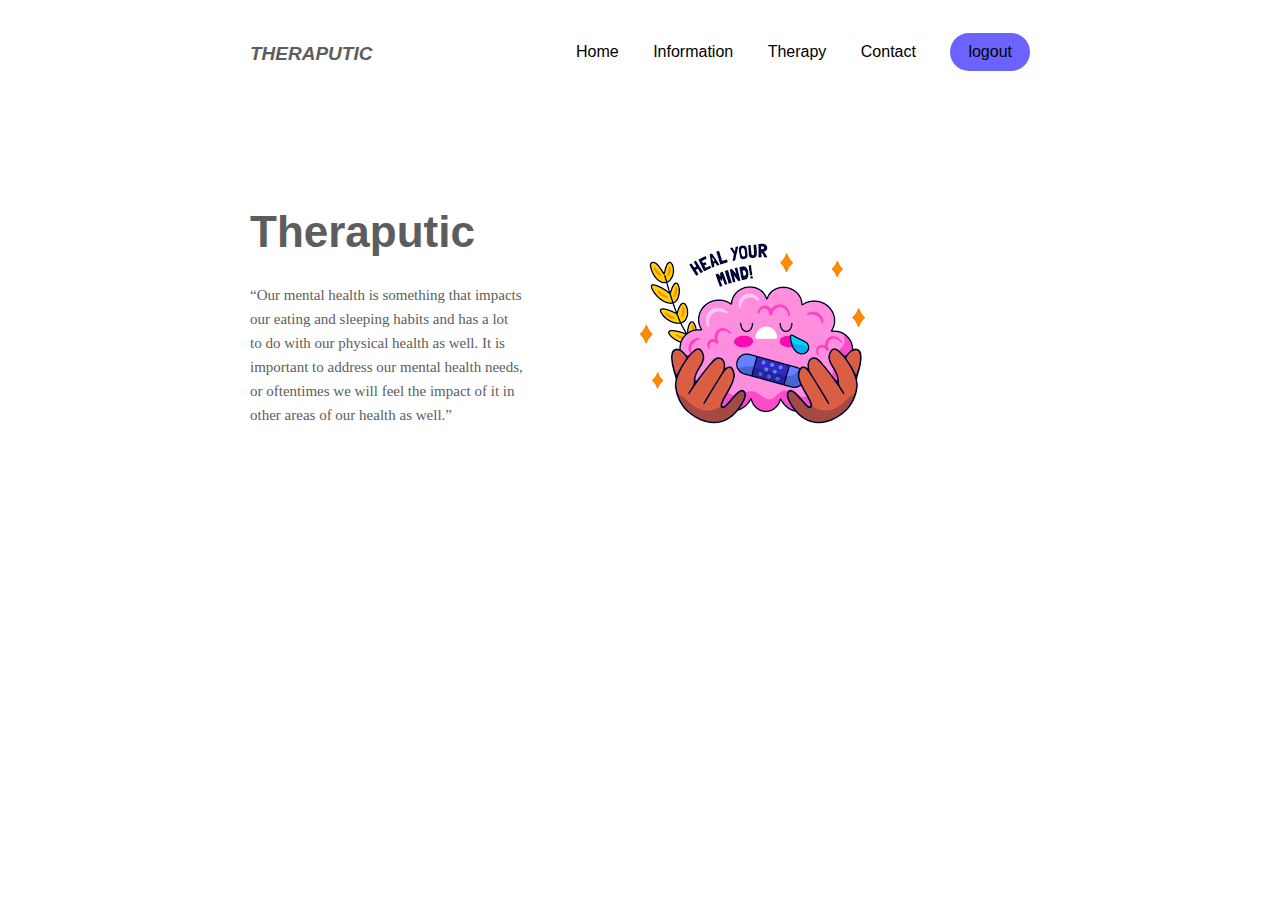
<file: index.html>
<!DOCTYPE html>
<html lang="en" dir="ltr">
    <head>
        <meta charset="utf-8" />
        <title>Theraputic</title>
        <link rel="stylesheet" href="style1.css" />
        <meta name="viewport" content="width=device-width, initial-scale=1.0" />
           </head>
           <!-- font awesome cdn link  -->
    <link rel="stylesheet" href="https://cdnjs.cloudflare.com/ajax/libs/font-awesome/5.15.4/css/all.min.css">
    <body>
 <!--header section starts-->
<div class="landing-page">
    <div class="container">
      <div class="header-area">
        <div class="logo"><b>Theraputic</b></div>
        <ul class="links">
          <li><a href="index.html">Home</a></li>
          <li><a href="information.html">Information</a></li>
          <li><a href="therapy.html">Therapy</a></li>
          <li><a href="contact.html">Contact</a></li>
          <li><a href="logout.php">logout</a></li>
        </ul>
      </div>
      <div class="info">
        <h1>Theraputic</h1>
        <p>“Our mental health is something that impacts our eating and sleeping habits and has a lot to do with our physical health as well. It is important to address our mental health needs, or oftentimes we will feel the impact of it in other areas of our health as well.”</p>

      </div>
      <div class="image">
        <img src="main_image.png">
      </div>
      <div class="clearfix"></div>
    </div>
  </div>
<!--header section ends-->

    </body>
</html>
</file>
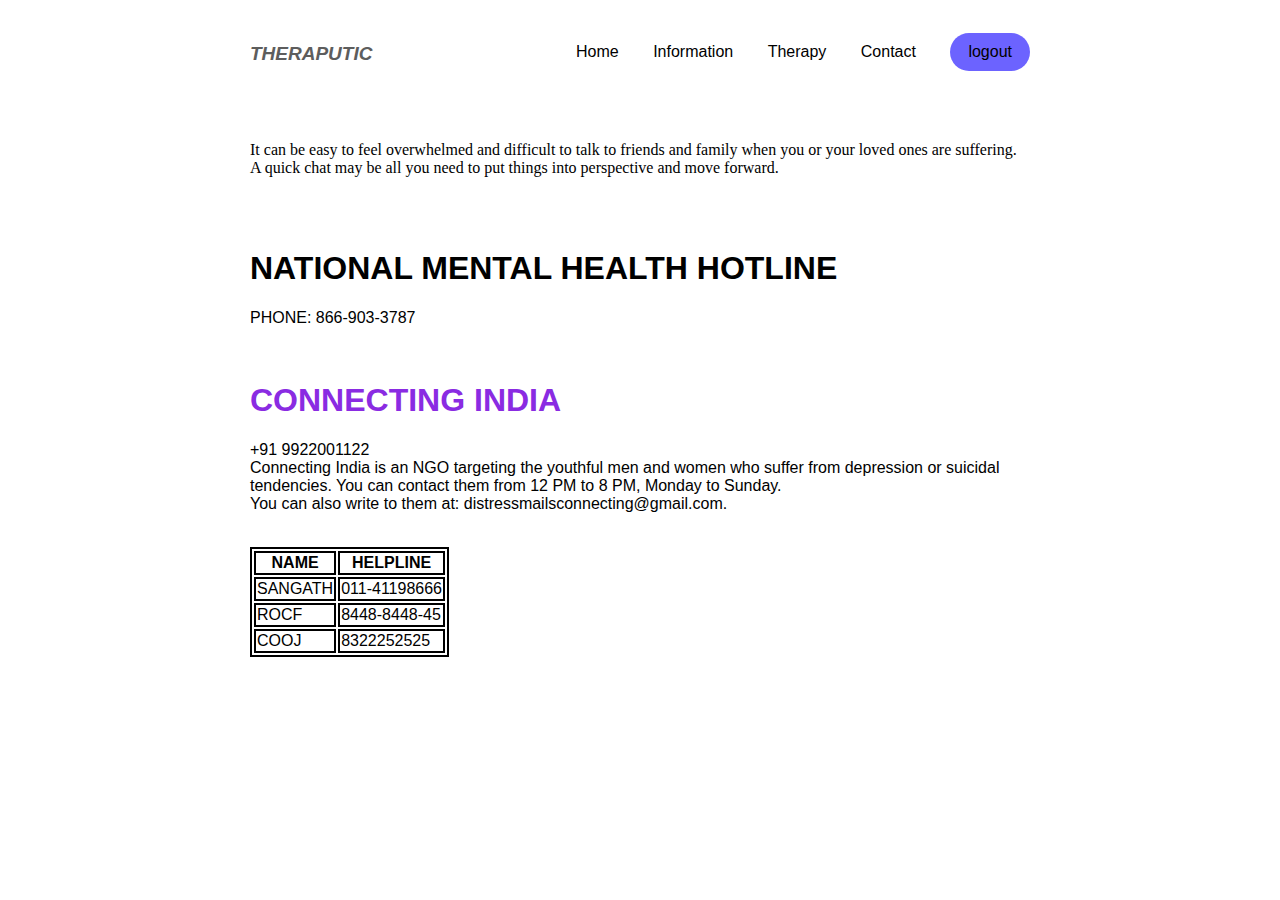
<file: contact.html>
<!DOCTYPE html>
<html lang="en">
<head>
    <meta charset="UTF-8">
    <meta http-equiv="X-UA-Compatible" content="IE=edge">
    <meta name="viewport" content="width=device-width, initial-scale=1.0">
    <title>Information</title>
  <style>
    * {
    box-sizing: border-box;
}

body {
    font-family: 'Open Sans', sans-serif;
}

.container {
    width: 800px;
    padding-right: 10px;
    padding-left: 10px;
    margin: auto;
}

/* Start Header */

.landing-page {
    position: relative;
    background-color: #FFF;
}

.landing-page .header-area {
    display: flex;
    padding: 25px 0 0;
    position: relative;
}

.landing-page .header-area .logo {
    text-transform: uppercase;
    font-style: italic;
    margin-top: 10px;
    font-size: 19px;
    width: 300px;
    color: #5d5d5d;
}

.landing-page .header-area .links {
    list-style: none;
    padding: 0;
    margin: 0;
    width: 100%;
    text-align: right;
}

.landing-page .header-area .links li  {
    display: inline-block;
    margin-left: 30px;
    color: #5d5d5d;
    cursor: pointer;
    font-style: cursive;
    list-style: none;
}
.landing-page .header-area .links .li .a{
    font-style: italic;
    list-style: none;
    font: normal;
    text-decoration: none;
}

.landing-page .header-area .links li:last-child {
    border: 0;
    border-radius: 20px;
    padding: 10px 18px;
    color: #FFF;
    background-color: #6c63ff;
}

.landing-page .info {
    width: 35%;
    float: left;
    margin-top: 130px;
}

.landing-page .info h1 {
    font-size: 44px;
    margin: 0 0 20px;
    line-height: 1.4;
    color: #5d5d5d;
}

.landing-page .info p {
    margin: 0;
    line-height: 1.6;
    font-size: 15px;
    color: #5d5d5d;
}


.landing-page .image {
    width: 50%;
    float: right;
    margin-top: 150px;
    size: 100px;
    
    
}

.landing-page .image img {
    max-width: 200%;
}

.clearfix {
  clear: both;
}
a{
    color: black;
    text-decoration: solid;
}
p{
    font-family: cursive;
}
table,th,tr,td{
border: 2px solid black;}
/* End Header */

  </style>
</head>
<body>
    <div class="landing-page">
        <div class="container">
          <div class="header-area">
            <div class="logo"><b>Theraputic</b></div>
            <ul class="links">
              <li><a href="index.html">Home</a></li>
              <li><a href="information.html">Information</a></li>
              <li><a href="therapy.html">Therapy</a></li>
              <li><a href="contact.html">Contact</a></li>
              <li><a href="logout.php">logout</a></li>
            </ul>
          </div>
         <br>
         <br>
         <br>
          <div>
<p>It can be easy to feel overwhelmed and difficult to talk to friends and family when you or your loved ones are suffering. A quick chat may be all you need to put things into perspective and move forward.</p>
            <br>
            <br>
            <p><h1>NATIONAL MENTAL HEALTH HOTLINE </h1>
               PHONE: 866-903-3787</p>

               <br>
                <p  >
                <h1 style="color: blueviolet;">CONNECTING INDIA</h1>

+91 9922001122 <br>
Connecting India is an NGO targeting the youthful men and women who suffer from depression or suicidal tendencies. You can contact them from 12 PM to 8 PM, Monday to Sunday. 

<br>
You can also write to them at: distressmailsconnecting@gmail.com.
                </p>
<br>
<table> 
<tr>
  <th>NAME</th>
  <th>HELPLINE</th>
</tr>
<tr>
  <td>SANGATH</td>
  <td>011-41198666</td>
</tr>
<tr>
  <td>ROCF</td>
  <td>8448-8448-45</td>
</tr>
<tr>
  <td>COOJ</td>
  <td>8322252525</td>
</tr>

</table>     
              

 
</body>
</html>
</file>
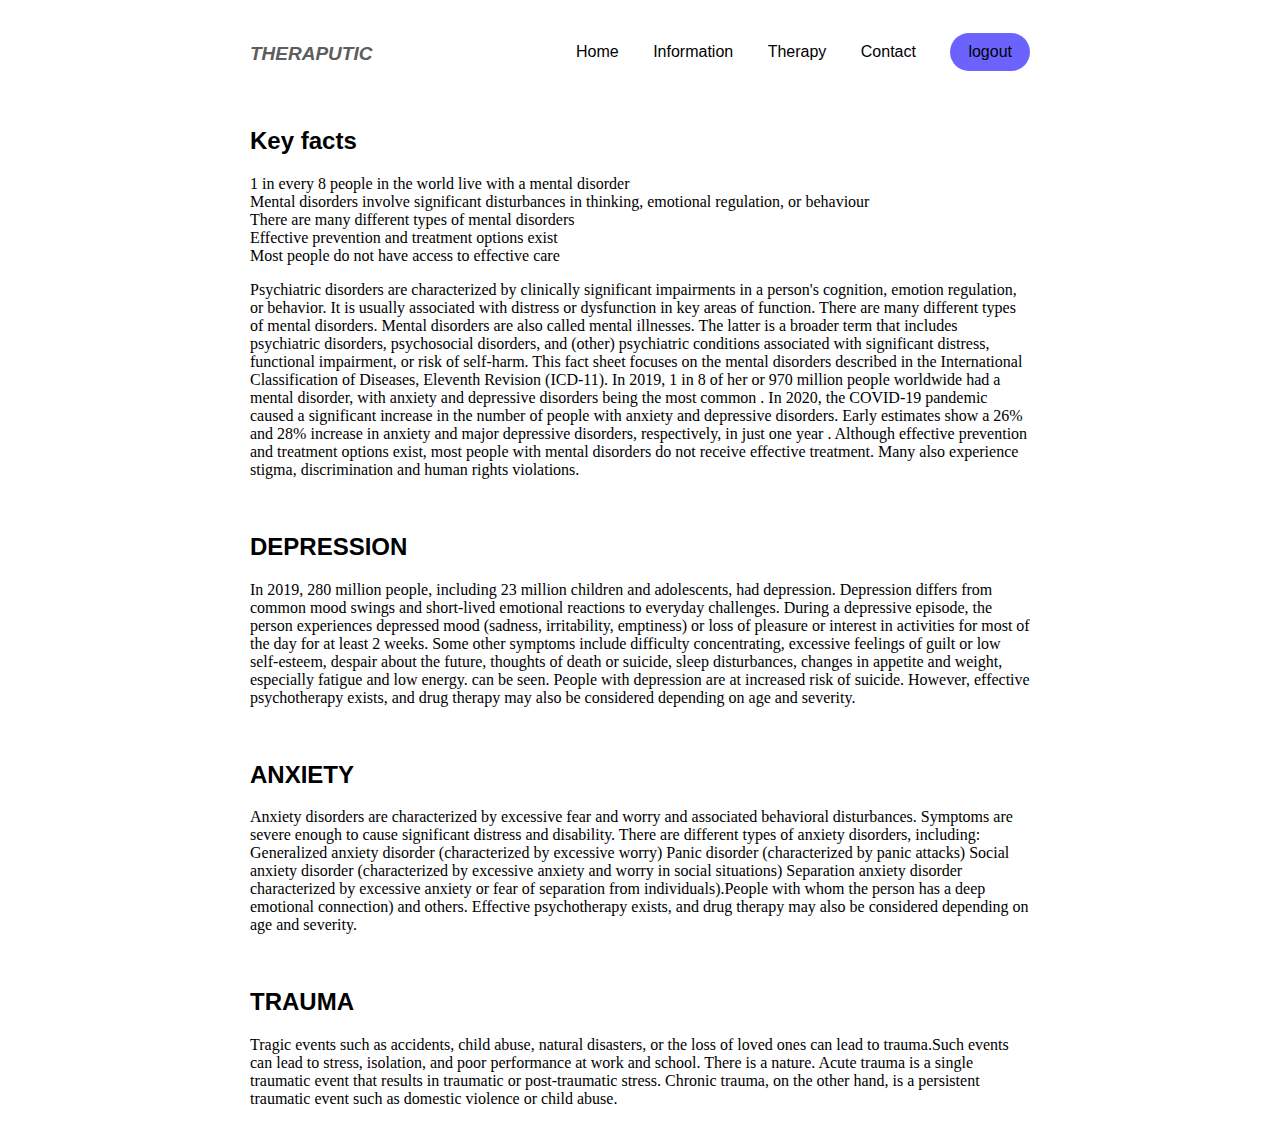
<file: information.html>
<!DOCTYPE html>
<html lang="en">
<head>
    <meta charset="UTF-8">
    <meta http-equiv="X-UA-Compatible" content="IE=edge">
    <meta name="viewport" content="width=device-width, initial-scale=1.0">
    <title>Information</title>
    <link rel="stylesheet" href="style1.css">
</head>
<body>
    <div class="landing-page">
        <div class="container">
          <div class="header-area">
            <div class="logo"><b>Theraputic</b></div>
            <ul class="links">
              <li><a href="index.html">Home</a></li>
              <li><a href="information.html">Information</a></li>
              <li><a href="therapy.html">Therapy</a></li>
              <li><a href="contact.html">Contact</a></li>
              <li><a href="logout.php">logout</a></li>
            </ul>
          </div>
<br>
<br>

<h2>Key facts</h2><p>
  1 in every 8 people in the world live with a mental disorder <br>
  Mental disorders involve significant disturbances in thinking, emotional regulation, or behaviour <br>
  There are many different types of mental disorders <br>
  Effective prevention and treatment options exist <br>
  Most people do not have access to effective care</p>
  
  
<p>Psychiatric disorders are characterized by clinically significant impairments in a person's cognition, emotion regulation, or behavior. It is usually associated with distress or dysfunction in key areas of function. There are many different types of mental disorders. Mental disorders are also called mental illnesses. The latter is a broader term that includes psychiatric disorders, psychosocial disorders, and (other) psychiatric conditions associated with significant distress, functional impairment, or risk of self-harm. This fact sheet focuses on the mental disorders described in the International Classification of Diseases, Eleventh Revision (ICD-11).

  In 2019, 1 in 8 of her or 970 million people worldwide had a mental disorder, with anxiety and depressive disorders being the most common . In 2020, the COVID-19 pandemic caused a significant increase in the number of people with anxiety and depressive disorders. Early estimates show a 26% and 28% increase in anxiety and major depressive disorders, respectively, in just one year . Although effective prevention and treatment options exist, most people with mental disorders do not receive effective treatment. Many also experience stigma, discrimination and human rights violations.</p>
<br>

<h2>DEPRESSION</h2>
<p>
  In 2019, 280 million people, including 23 million children and adolescents, had depression. Depression differs from common mood swings and short-lived emotional reactions to everyday challenges. During a depressive episode, the person experiences depressed mood (sadness, irritability, emptiness) or loss of pleasure or interest in activities for most of the day for at least 2 weeks. Some other symptoms include difficulty concentrating, excessive feelings of guilt or low self-esteem, despair about the future, thoughts of death or suicide, sleep disturbances, changes in appetite and weight, especially fatigue and low energy. can be seen. People with depression are at increased risk of suicide. However, effective psychotherapy exists, and drug therapy may also be considered depending on age and severity.
</p>
<br>


<h2>ANXIETY</h2>
<p>
  Anxiety disorders are characterized by excessive fear and worry and associated behavioral disturbances. Symptoms are severe enough to cause significant distress and disability. There are different types of anxiety disorders, including:
Generalized anxiety disorder (characterized by excessive worry) Panic disorder (characterized by panic attacks) Social anxiety disorder (characterized by excessive anxiety and worry in social situations) Separation anxiety disorder characterized by excessive anxiety or fear of separation from individuals).People with whom the person has a deep emotional connection) and others. Effective psychotherapy exists, and drug therapy may also be considered depending on age and severity.
</p>
<br>


<h2>TRAUMA</h2>
<p>Tragic events such as accidents, child abuse, natural disasters, or the loss of loved ones can lead to trauma.Such events can lead to stress, isolation, and poor performance at work and school. There is a nature. Acute trauma is a single traumatic event that results in traumatic or post-traumatic stress. Chronic trauma, on the other hand, is a persistent traumatic event such as domestic violence or child abuse.</p>
</body>
</html>
</file>
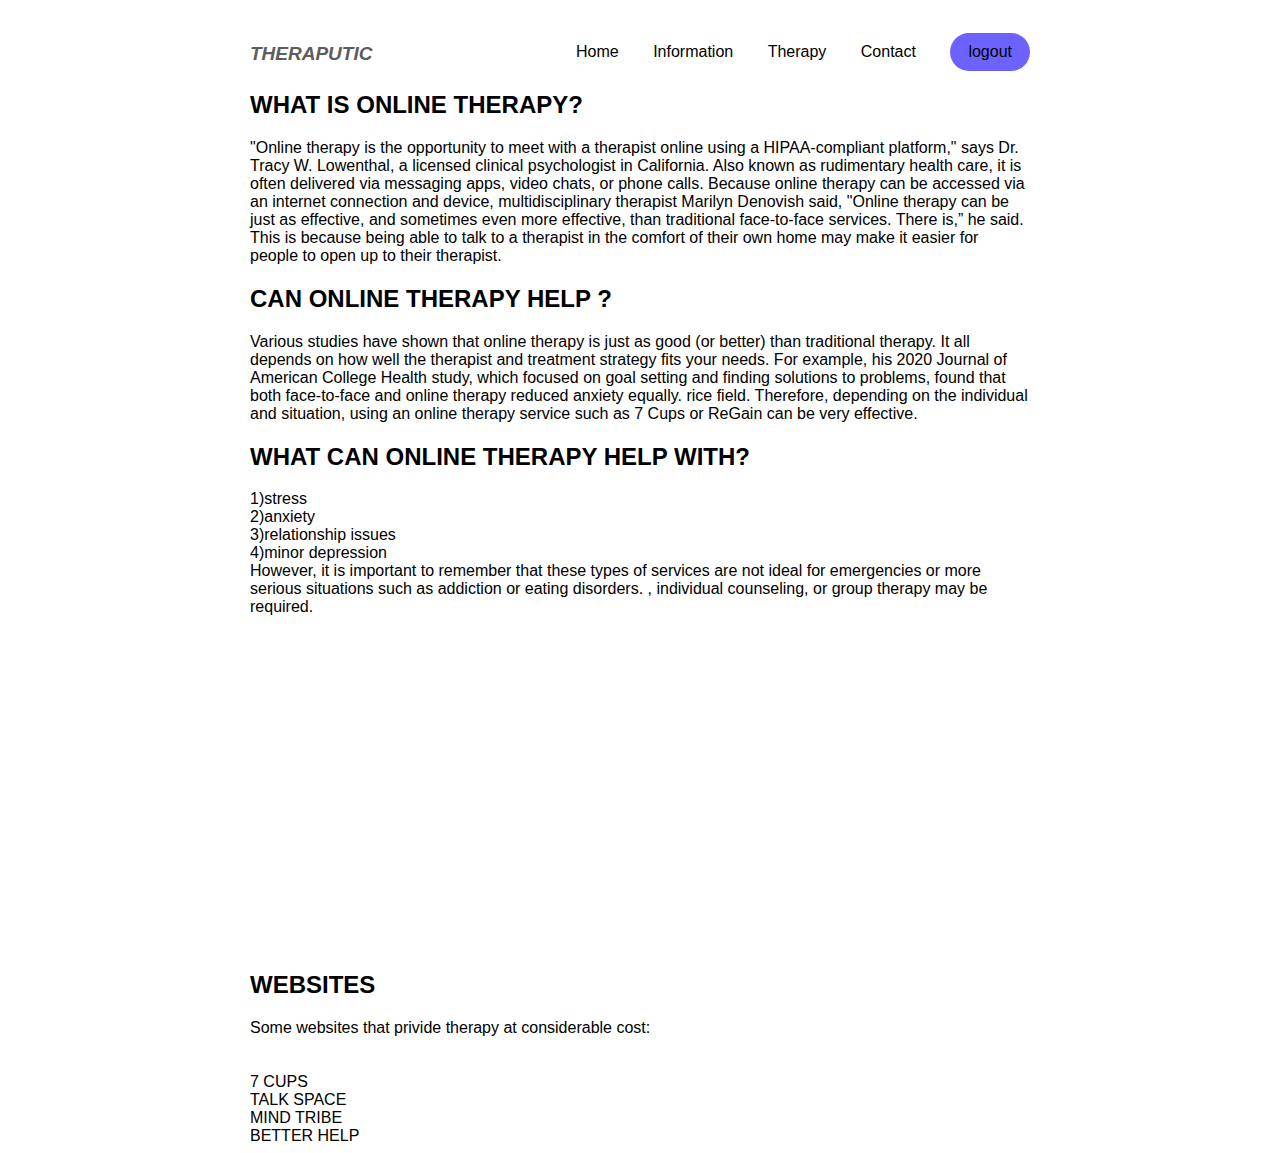
<file: therapy.html>
<!DOCTYPE html>
<html lang="en">
<head>
    <meta charset="UTF-8">
    <meta http-equiv="X-UA-Compatible" content="IE=edge">
    <meta name="viewport" content="width=device-width, initial-scale=1.0">
    <title>Information</title>
    <link rel="stylesheet" href="style1.css">
</head>
<body>
    <div class="landing-page">
        <div class="container">
          <div class="header-area">
            <div class="logo"><b>Theraputic</b></div>
            <ul class="links">
              <li><a href="index.html">Home</a></li>
              <li><a href="information.html">Information</a></li>
              <li><a href="therapy.html">Therapy</a></li>
              <li><a href="contact.html">Contact</a></li>
              <li><a href="logout.php">logout</a></li>
            </ul>
          </div>
          <p  ><h2>WHAT IS ONLINE THERAPY?</h2>
            "Online therapy is the opportunity to meet with a therapist online using a HIPAA-compliant platform," says Dr. Tracy W. Lowenthal, a licensed clinical psychologist in California.

Also known as rudimentary health care, it is often delivered via messaging apps, video chats, or phone calls.

Because online therapy can be accessed via an internet connection and device, multidisciplinary therapist Marilyn Denovish said, "Online therapy can be just as effective, and sometimes even more effective, than traditional face-to-face services. There is,” he said.

This is because being able to talk to a therapist in the comfort of their own home may make it easier for people to open up to their therapist.
          </p>
          <p><h2> CAN ONLINE THERAPY HELP ?</h2>
            Various studies have shown that  online therapy is just as good (or better) than traditional therapy. It all depends on how well the therapist and treatment strategy fits your needs.

For example, his 2020 Journal of American College Health study, which focused on goal setting and finding solutions to problems, found that both face-to-face and online therapy reduced anxiety equally. rice field.

Therefore, depending on the individual and situation, using an online therapy service such as 7 Cups or ReGain can be very effective.
          </p>

          <p> <h2>WHAT CAN ONLINE THERAPY HELP WITH?</h2>
            1)stress <br>
            2)anxiety <br>
            3)relationship issues <br>
            4)minor depression <br>
            However, it is important to remember that these types of services are not ideal for emergencies or more serious situations such as addiction or eating disorders. , individual counseling, or group therapy may be required.
          </p>
          <iframe width="560" height="315" src="https://www.youtube.com/embed/w8HxpqOH21A" title="YouTube video player" frameborder="0" allow="accelerometer; autoplay; clipboard-write; encrypted-media; gyroscope; picture-in-picture" allowfullscreen></iframe>
          <p> 
            <h2>WEBSITES</h2>
              Some websites that privide therapy at considerable cost:
              <br>
              <br>
              <br>
                <div>
                    <a class="color" href="https://www.7cups.com/">7 CUPS</a>
                </div>
                <div>
                    <a class="color" href="https://www.talkspace.com/">TALK SPACE</a>
                </div>
                <div>
                    <a class="color" href="https://www.mindtribe.in/">MIND TRIBE</a>
                </div>
                <div>
                    <a class="color" href=" https://www.betterhelp.com/advice/therapy/get-free-online-therapy-should-you-use-free-counseling/">BETTER HELP</a>
                </div>
                 
</body>
</html>
</file>
<file: style1.css>
* {
    box-sizing: border-box;
}

body {
    font-family: 'Open Sans', sans-serif;
}

.container {
    width: 800px;
    padding-right: 10px;
    padding-left: 10px;
    margin: auto;
}

/* Start Header */

.landing-page {
    position: relative;
    background-color: #FFF;
}

.landing-page .header-area {
    display: flex;
    padding: 25px 0 0;
    position: relative;
}

.landing-page .header-area .logo {
    text-transform: uppercase;
    font-style: italic;
    margin-top: 10px;
    font-size: 19px;
    width: 300px;
    color: #5d5d5d;
}

.landing-page .header-area .links {
    list-style: none;
    padding: 0;
    margin: 0;
    width: 100%;
    text-align: right;
}

.landing-page .header-area .links li  {
    display: inline-block;
    margin-left: 30px;
    color: #5d5d5d;
    cursor: pointer;
    font-style: cursive;
    list-style: none;
}
.landing-page .header-area .links .li .a{
    font-style: italic;
    list-style: none;
    font: normal;
    text-decoration: none;
}

.landing-page .header-area .links li:last-child {
    border: 0;
    border-radius: 20px;
    padding: 10px 18px;
    color: #FFF;
    background-color: #6c63ff;
}

.landing-page .info {
    width: 35%;
    float: left;
    margin-top: 130px;
}

.landing-page .info h1 {
    font-size: 44px;
    margin: 0 0 20px;
    line-height: 1.4;
    color: #5d5d5d;
}

.landing-page .info p {
    margin: 0;
    line-height: 1.6;
    font-size: 15px;
    color: #5d5d5d;
}


.landing-page .image {
    width: 50%;
    float: right;
    margin-top: 150px;
    size: 100px;
    
    
}

.landing-page .image img {
    max-width: 200%;
}

.clearfix {
  clear: both;
}
a{
    color: black;
    text-decoration: solid;
}
p{
    font-family: cursive;
}
table,th,tr,td{
border: 2px solid black;}
/* End Header */
</file>
